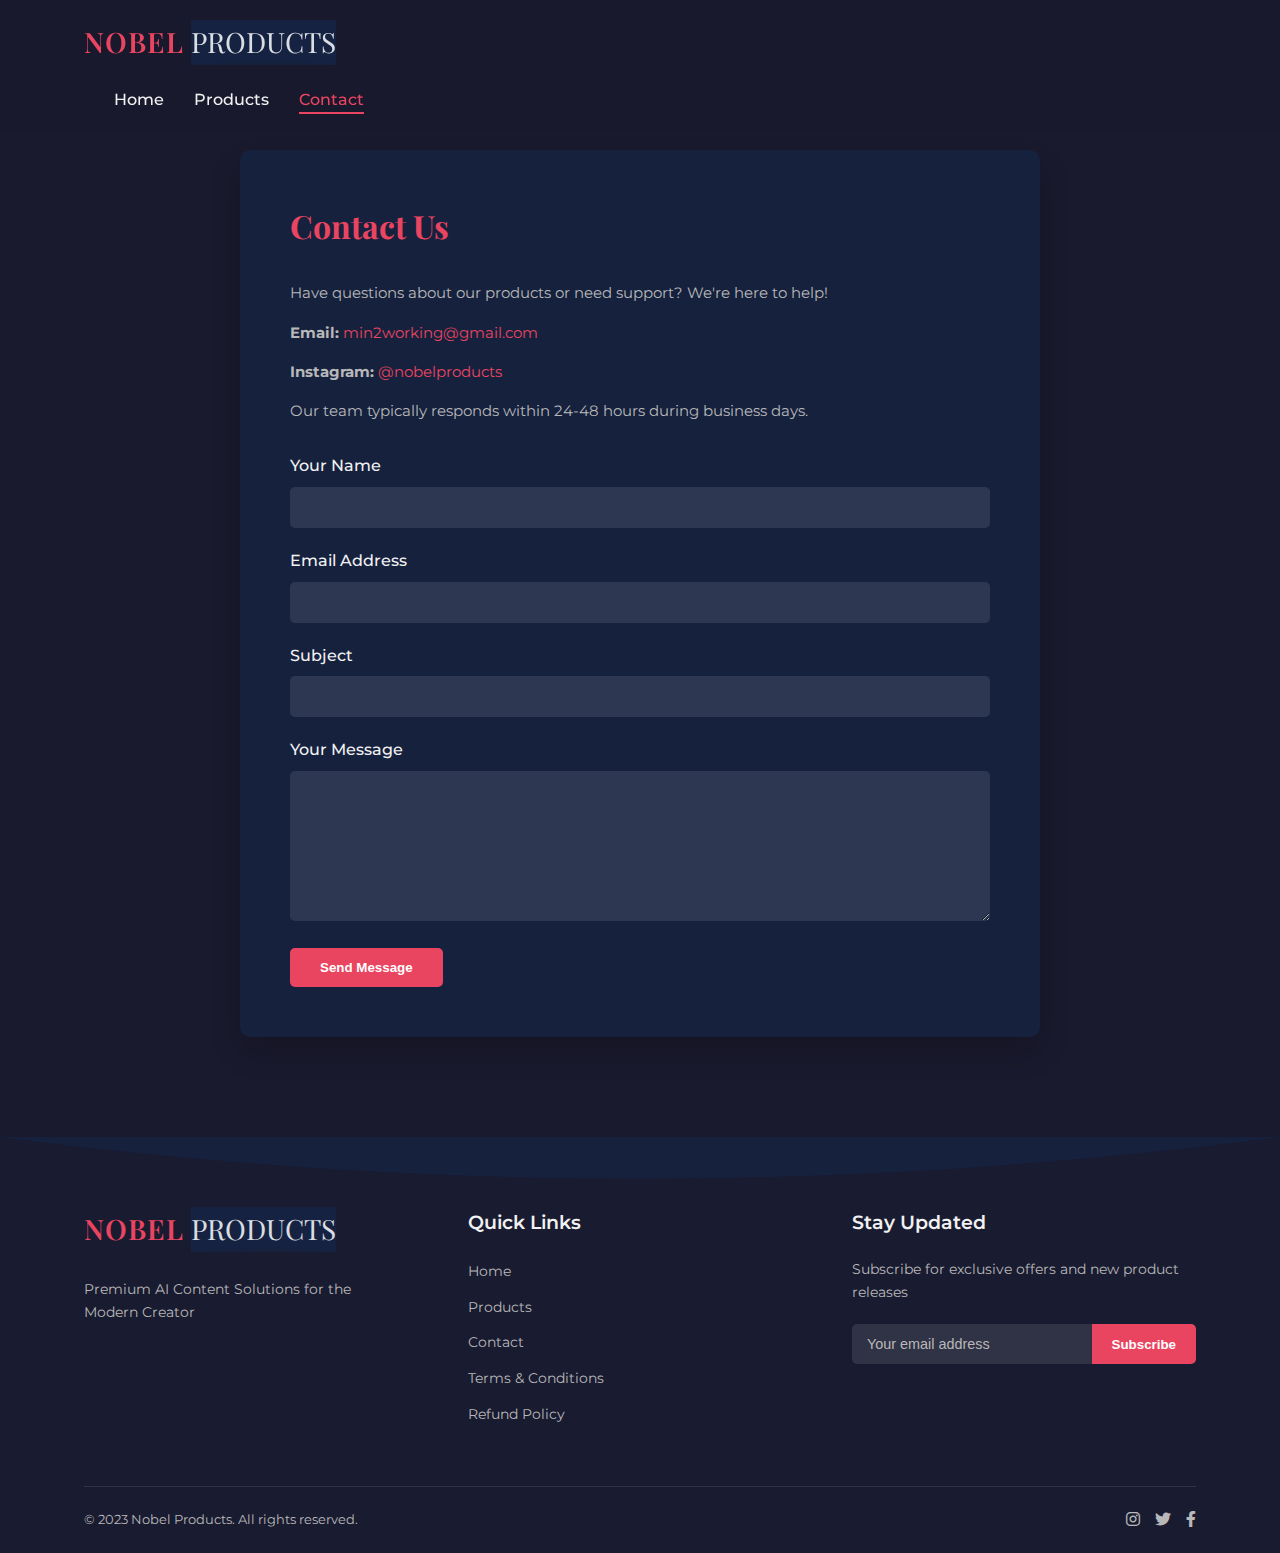
<file: contact.html>
<!DOCTYPE html>
<html lang="en">
<head>
    <meta charset="UTF-8">
    <meta name="viewport" content="width=device-width, initial-scale=1.0">
    <title>Contact Us | Nobel Products</title>
    <link rel="stylesheet" href="styles.css">
    <link href="https://fonts.googleapis.com/css2?family=Montserrat:wght@300;400;500;600;700&family=Playfair+Display:wght@400;500;600&display=swap" rel="stylesheet">
    <link rel="stylesheet" href="https://cdnjs.cloudflare.com/ajax/libs/font-awesome/6.0.0-beta3/css/all.min.css">
</head>
<body>
    <div class="preloader">
        <div class="atom">
            <div class="electron"></div>
            <div class="electron-alpha"></div>
            <div class="electron-omega"></div>
        </div>
    </div>

    <header>
        <div class="container">
            <div class="logo" id="logo">
                <span class="nobel">NOBEL</span>
                <span class="products">PRODUCTS</span>
            </div>
            <nav>
                <ul>
                    <li><a href="index.html">Home</a></li>
                    <li><a href="index.html#products">Products</a></li>
                    <li><a href="contact.html" class="active">Contact</a></li>
                </ul>
            </nav>
        </div>
    </header>

    <section class="contact-page">
        <div class="container">
            <div class="contact-content">
                <h2>Contact Us</h2>
                
                <div class="contact-info">
                    <p>Have questions about our products or need support? We're here to help!</p>
                    <p><strong>Email:</strong> <a href="mailto:min2working@gmail.com">min2working@gmail.com</a></p>
                    <p><strong>Instagram:</strong> <a href="https://instagram.com/nobelproducts" target="_blank">@nobelproducts</a></p>
                    <p>Our team typically responds within 24-48 hours during business days.</p>
                </div>
                
                <form class="contact-form">
                    <div class="form-group">
                        <label for="name">Your Name</label>
                        <input type="text" id="name" required>
                    </div>
                    <div class="form-group">
                        <label for="email">Email Address</label>
                        <input type="email" id="email" required>
                    </div>
                    <div class="form-group">
                        <label for="subject">Subject</label>
                        <input type="text" id="subject" required>
                    </div>
                    <div class="form-group">
                        <label for="message">Your Message</label>
                        <textarea id="message" required></textarea>
                    </div>
                    <button type="submit">Send Message</button>
                </form>
            </div>
        </div>
    </section>

    <footer>
        <div class="container">
            <div class="footer-content">
                <div class="footer-brand">
                    <div class="logo">
                        <span class="nobel">NOBEL</span>
                        <span class="products">PRODUCTS</span>
                    </div>
                    <p>Premium AI Content Solutions for the Modern Creator</p>
                </div>
                <div class="footer-links">
                    <h4>Quick Links</h4>
                    <ul>
                        <li><a href="index.html">Home</a></li>
                        <li><a href="index.html#products">Products</a></li>
                        <li><a href="contact.html">Contact</a></li>
                        <li><a href="terms.html">Terms & Conditions</a></li>
                        <li><a href="refund.html">Refund Policy</a></li>
                    </ul>
                </div>
                <div class="footer-newsletter">
                    <h4>Stay Updated</h4>
                    <p>Subscribe for exclusive offers and new product releases</p>
                    <form>
                        <input type="email" placeholder="Your email address">
                        <button type="submit">Subscribe</button>
                    </form>
                </div>
            </div>
            <div class="footer-bottom">
                <p>&copy; 2023 Nobel Products. All rights reserved.</p>
                <div class="social-links">
                    <a href="https://instagram.com/nobelproducts" target="_blank"><i class="fab fa-instagram"></i></a>
                    <a href="#"><i class="fab fa-twitter"></i></a>
                    <a href="#"><i class="fab fa-facebook-f"></i></a>
                </div>
            </div>
        </div>
    </footer>

    <script src="script.js"></script>
</body>
</html>
</file>
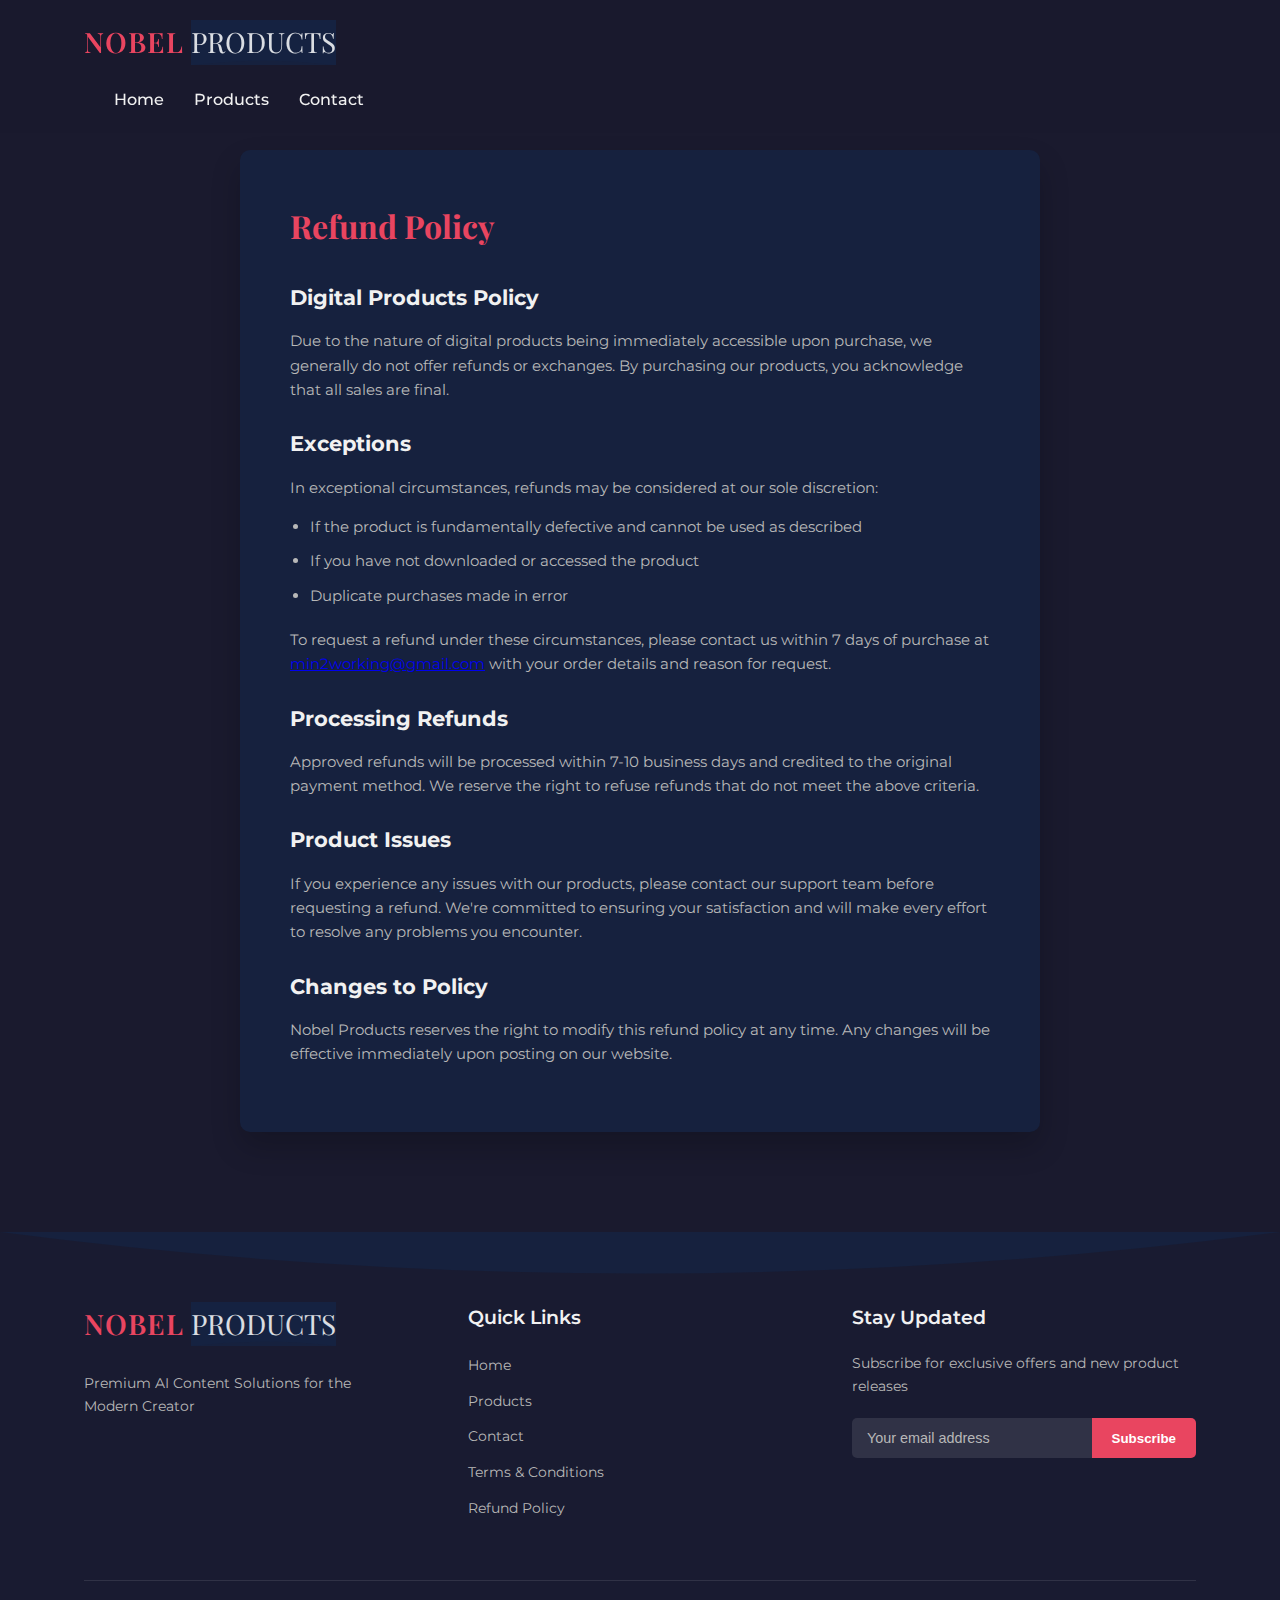
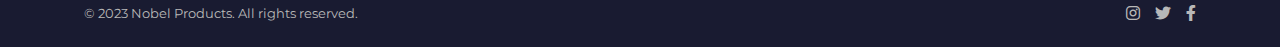
<file: refund.html>
<!DOCTYPE html>
<html lang="en">
<head>
    <meta charset="UTF-8">
    <meta name="viewport" content="width=device-width, initial-scale=1.0">
    <title>Refund Policy | Nobel Products</title>
    <link rel="stylesheet" href="styles.css">
    <link href="https://fonts.googleapis.com/css2?family=Montserrat:wght@300;400;500;600;700&family=Playfair+Display:wght@400;500;600&display=swap" rel="stylesheet">
    <link rel="stylesheet" href="https://cdnjs.cloudflare.com/ajax/libs/font-awesome/6.0.0-beta3/css/all.min.css">
</head>
<body>
    <div class="preloader">
        <div class="atom">
            <div class="electron"></div>
            <div class="electron-alpha"></div>
            <div class="electron-omega"></div>
        </div>
    </div>

    <header>
        <div class="container">
            <div class="logo" id="logo">
                <span class="nobel">NOBEL</span>
                <span class="products">PRODUCTS</span>
            </div>
            <nav>
                <ul>
                    <li><a href="index.html">Home</a></li>
                    <li><a href="index.html#products">Products</a></li>
                    <li><a href="contact.html">Contact</a></li>
                </ul>
            </nav>
        </div>
    </header>

    <section class="refund-page">
        <div class="container">
            <div class="refund-content">
                <h2>Refund Policy</h2>
                
                <h3>Digital Products Policy</h3>
                <p>Due to the nature of digital products being immediately accessible upon purchase, we generally do not offer refunds or exchanges. By purchasing our products, you acknowledge that all sales are final.</p>
                
                <h3>Exceptions</h3>
                <p>In exceptional circumstances, refunds may be considered at our sole discretion:</p>
                <ul>
                    <li>If the product is fundamentally defective and cannot be used as described</li>
                    <li>If you have not downloaded or accessed the product</li>
                    <li>Duplicate purchases made in error</li>
                </ul>
                <p>To request a refund under these circumstances, please contact us within 7 days of purchase at <a href="mailto:min2working@gmail.com">min2working@gmail.com</a> with your order details and reason for request.</p>
                
                <h3>Processing Refunds</h3>
                <p>Approved refunds will be processed within 7-10 business days and credited to the original payment method. We reserve the right to refuse refunds that do not meet the above criteria.</p>
                
                <h3>Product Issues</h3>
                <p>If you experience any issues with our products, please contact our support team before requesting a refund. We're committed to ensuring your satisfaction and will make every effort to resolve any problems you encounter.</p>
                
                <h3>Changes to Policy</h3>
                <p>Nobel Products reserves the right to modify this refund policy at any time. Any changes will be effective immediately upon posting on our website.</p>
            </div>
        </div>
    </section>

    <footer>
        <div class="container">
            <div class="footer-content">
                <div class="footer-brand">
                    <div class="logo">
                        <span class="nobel">NOBEL</span>
                        <span class="products">PRODUCTS</span>
                    </div>
                    <p>Premium AI Content Solutions for the Modern Creator</p>
                </div>
                <div class="footer-links">
                    <h4>Quick Links</h4>
                    <ul>
                        <li><a href="index.html">Home</a></li>
                        <li><a href="index.html#products">Products</a></li>
                        <li><a href="contact.html">Contact</a></li>
                        <li><a href="terms.html">Terms & Conditions</a></li>
                        <li><a href="refund.html">Refund Policy</a></li>
                    </ul>
                </div>
                <div class="footer-newsletter">
                    <h4>Stay Updated</h4>
                    <p>Subscribe for exclusive offers and new product releases</p>
                    <form>
                        <input type="email" placeholder="Your email address">
                        <button type="submit">Subscribe</button>
                    </form>
                </div>
            </div>
            <div class="footer-bottom">
                <p>&copy; 2023 Nobel Products. All rights reserved.</p>
                <div class="social-links">
                    <a href="https://instagram.com/nobelproducts" target="_blank"><i class="fab fa-instagram"></i></a>
                    <a href="#"><i class="fab fa-twitter"></i></a>
                    <a href="#"><i class="fab fa-facebook-f"></i></a>
                </div>
            </div>
        </div>
    </footer>

    <script src="script.js"></script>
</body>
</html>
</file>
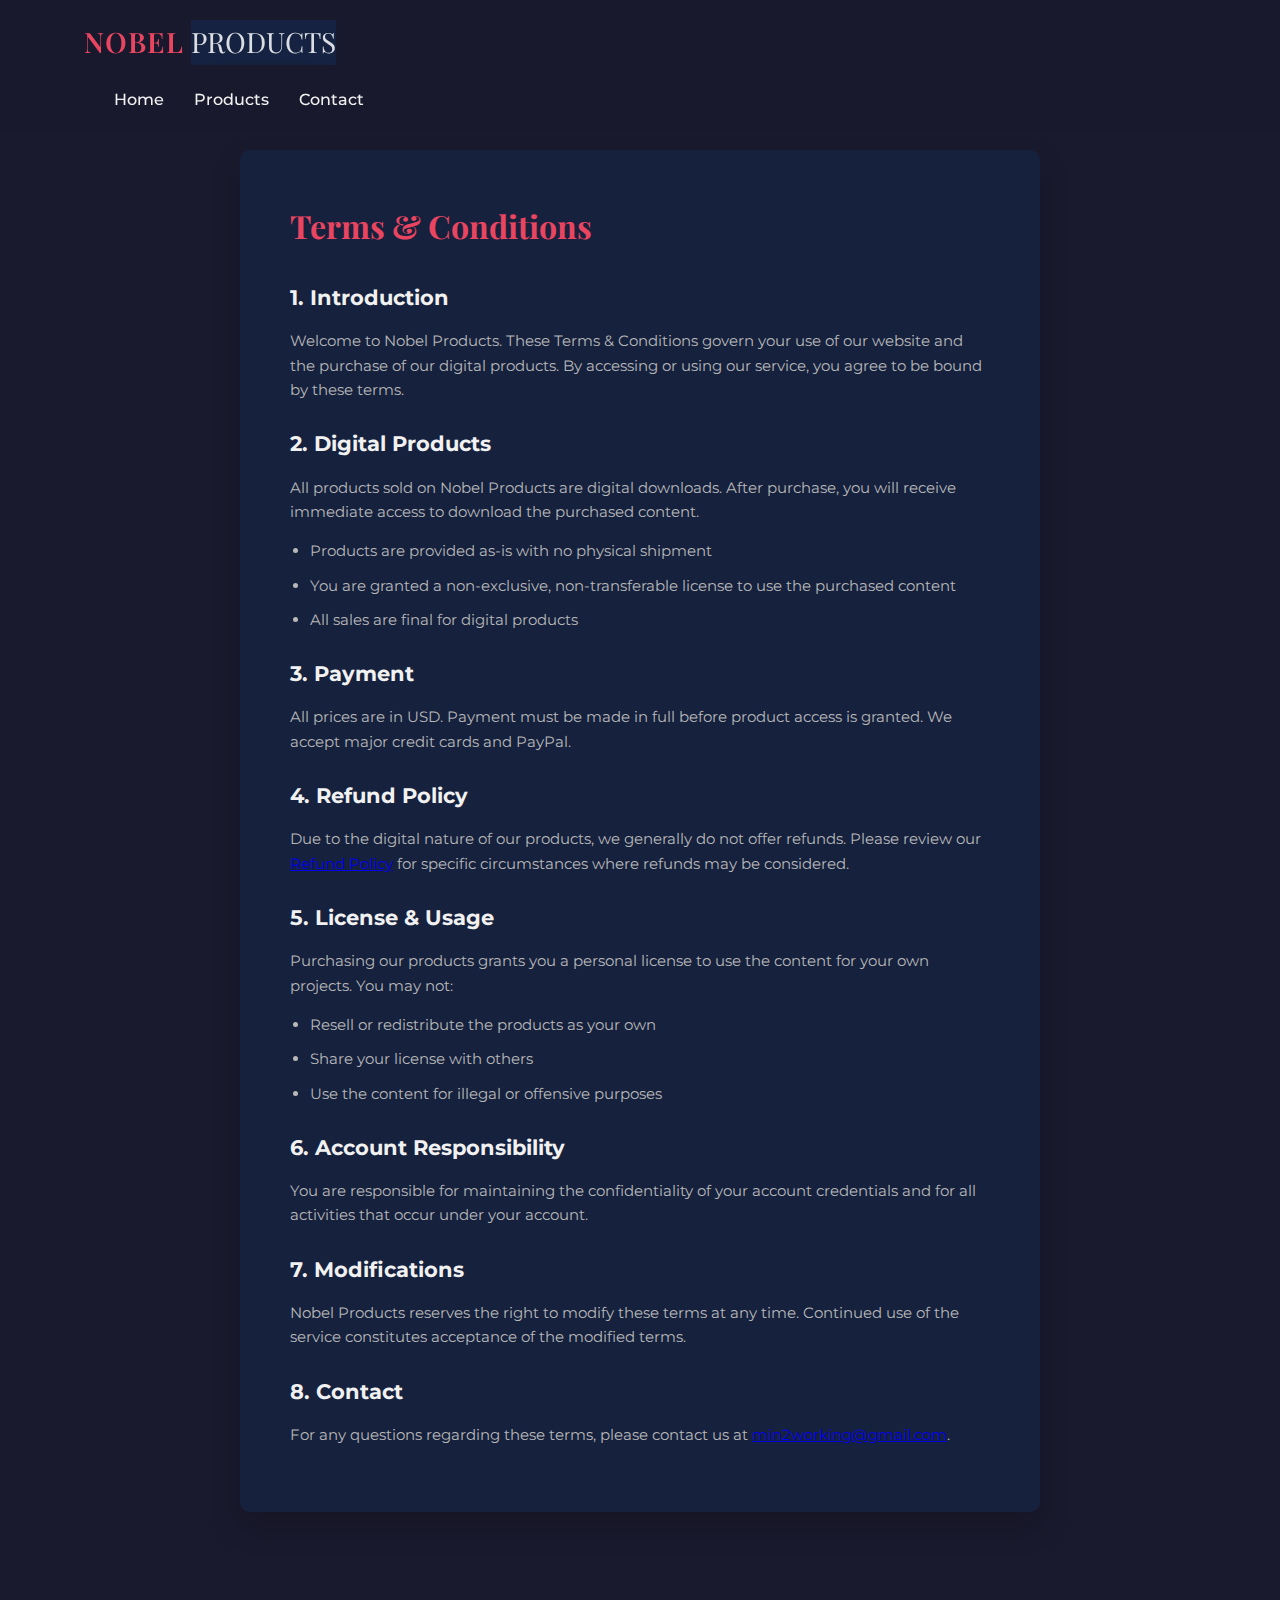
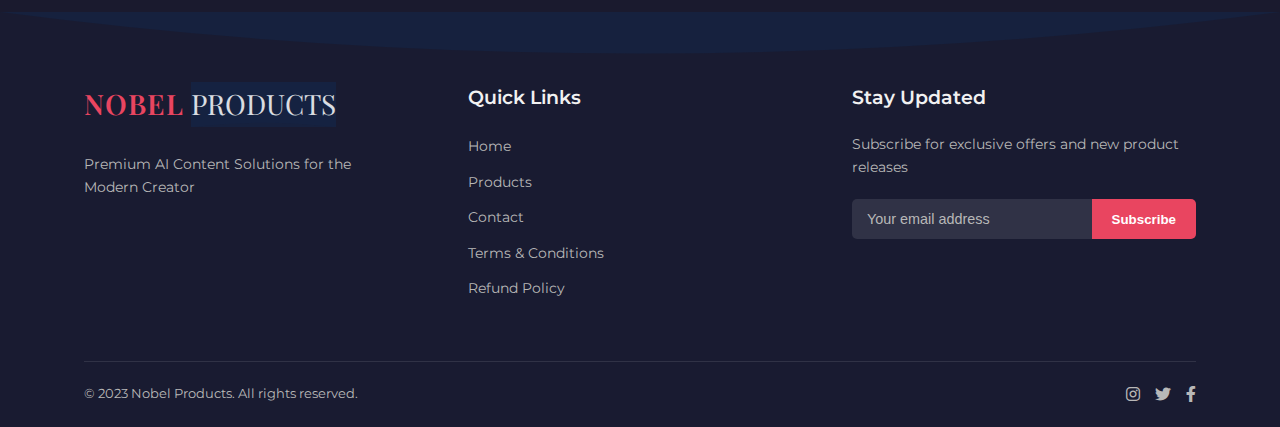
<file: terms.html>
<!DOCTYPE html>
<html lang="en">
<head>
    <meta charset="UTF-8">
    <meta name="viewport" content="width=device-width, initial-scale=1.0">
    <title>Terms & Conditions | Nobel Products</title>
    <link rel="stylesheet" href="styles.css">
    <link href="https://fonts.googleapis.com/css2?family=Montserrat:wght@300;400;500;600;700&family=Playfair+Display:wght@400;500;600&display=swap" rel="stylesheet">
    <link rel="stylesheet" href="https://cdnjs.cloudflare.com/ajax/libs/font-awesome/6.0.0-beta3/css/all.min.css">
</head>
<body>
    <div class="preloader">
        <div class="atom">
            <div class="electron"></div>
            <div class="electron-alpha"></div>
            <div class="electron-omega"></div>
        </div>
    </div>

    <header>
        <div class="container">
            <div class="logo" id="logo">
                <span class="nobel">NOBEL</span>
                <span class="products">PRODUCTS</span>
            </div>
            <nav>
                <ul>
                    <li><a href="index.html">Home</a></li>
                    <li><a href="index.html#products">Products</a></li>
                    <li><a href="contact.html">Contact</a></li>
                </ul>
            </nav>
        </div>
    </header>

    <section class="terms-page">
        <div class="container">
            <div class="terms-content">
                <h2>Terms & Conditions</h2>
                
                <h3>1. Introduction</h3>
                <p>Welcome to Nobel Products. These Terms & Conditions govern your use of our website and the purchase of our digital products. By accessing or using our service, you agree to be bound by these terms.</p>
                
                <h3>2. Digital Products</h3>
                <p>All products sold on Nobel Products are digital downloads. After purchase, you will receive immediate access to download the purchased content.</p>
                <ul>
                    <li>Products are provided as-is with no physical shipment</li>
                    <li>You are granted a non-exclusive, non-transferable license to use the purchased content</li>
                    <li>All sales are final for digital products</li>
                </ul>
                
                <h3>3. Payment</h3>
                <p>All prices are in USD. Payment must be made in full before product access is granted. We accept major credit cards and PayPal.</p>
                
                <h3>4. Refund Policy</h3>
                <p>Due to the digital nature of our products, we generally do not offer refunds. Please review our <a href="refund.html">Refund Policy</a> for specific circumstances where refunds may be considered.</p>
                
                <h3>5. License & Usage</h3>
                <p>Purchasing our products grants you a personal license to use the content for your own projects. You may not:</p>
                <ul>
                    <li>Resell or redistribute the products as your own</li>
                    <li>Share your license with others</li>
                    <li>Use the content for illegal or offensive purposes</li>
                </ul>
                
                <h3>6. Account Responsibility</h3>
                <p>You are responsible for maintaining the confidentiality of your account credentials and for all activities that occur under your account.</p>
                
                <h3>7. Modifications</h3>
                <p>Nobel Products reserves the right to modify these terms at any time. Continued use of the service constitutes acceptance of the modified terms.</p>
                
                <h3>8. Contact</h3>
                <p>For any questions regarding these terms, please contact us at <a href="mailto:min2working@gmail.com">min2working@gmail.com</a>.</p>
            </div>
        </div>
    </section>

    <footer>
        <div class="container">
            <div class="footer-content">
                <div class="footer-brand">
                    <div class="logo">
                        <span class="nobel">NOBEL</span>
                        <span class="products">PRODUCTS</span>
                    </div>
                    <p>Premium AI Content Solutions for the Modern Creator</p>
                </div>
                <div class="footer-links">
                    <h4>Quick Links</h4>
                    <ul>
                        <li><a href="index.html">Home</a></li>
                        <li><a href="index.html#products">Products</a></li>
                        <li><a href="contact.html">Contact</a></li>
                        <li><a href="terms.html">Terms & Conditions</a></li>
                        <li><a href="refund.html">Refund Policy</a></li>
                    </ul>
                </div>
                <div class="footer-newsletter">
                    <h4>Stay Updated</h4>
                    <p>Subscribe for exclusive offers and new product releases</p>
                    <form>
                        <input type="email" placeholder="Your email address">
                        <button type="submit">Subscribe</button>
                    </form>
                </div>
            </div>
            <div class="footer-bottom">
                <p>&copy; 2023 Nobel Products. All rights reserved.</p>
                <div class="social-links">
                    <a href="https://instagram.com/nobelproducts" target="_blank"><i class="fab fa-instagram"></i></a>
                    <a href="#"><i class="fab fa-twitter"></i></a>
                    <a href="#"><i class="fab fa-facebook-f"></i></a>
                </div>
            </div>
        </div>
    </footer>

    <script src="script.js"></script>
</body>
</html>
</file>
<file: styles.css>
:root {
    --primary-color: #1a1a2e;
    --secondary-color: #16213e;
    --accent-color: #0f3460;
    --highlight-color: #e94560;
    --text-color: #f1f1f1;
    --text-secondary: #b8b8b8;
    --card-bg: #16213e;
    --font-main: 'Montserrat', sans-serif;
    --font-heading: 'Playfair Display', serif;
}

* {
    margin: 0;
    padding: 0;
    box-sizing: border-box;
}

body {
    font-family: var(--font-main);
    background-color: var(--primary-color);
    color: var(--text-color);
    overflow-x: hidden;
    line-height: 1.6;
}

.preloader {
    position: fixed;
    top: 0;
    left: 0;
    width: 100%;
    height: 100%;
    background-color: var(--primary-color);
    display: flex;
    justify-content: center;
    align-items: center;
    z-index: 9999;
    transition: opacity 0.5s ease;
}

.atom {
    position: relative;
    width: 80px;
    height: 80px;
    border-radius: 50%;
    border: 2px solid var(--highlight-color);
    animation: rotate 3s linear infinite;
}

.electron, .electron-alpha, .electron-omega {
    position: absolute;
    width: 15px;
    height: 15px;
    background-color: var(--highlight-color);
    border-radius: 50%;
    top: -7.5px;
    left: 50%;
    transform: translateX(-50%);
}

.electron-alpha {
    animation: orbit-alpha 3s linear infinite;
}

.electron-omega {
    animation: orbit-omega 3s linear infinite;
}

@keyframes rotate {
    0% { transform: rotate(0deg); }
    100% { transform: rotate(360deg); }
}

@keyframes orbit-alpha {
    0% { transform: rotate(0deg) translateX(40px) rotate(0deg); }
    100% { transform: rotate(360deg) translateX(40px) rotate(-360deg); }
}

@keyframes orbit-omega {
    0% { transform: rotate(120deg) translateX(40px) rotate(-120deg); }
    100% { transform: rotate(480deg) translateX(40px) rotate(-480deg); }
}

.container {
    width: 90%;
    max-width: 1200px;
    margin: 0 auto;
    padding: 0 20px;
}

header {
    position: fixed;
    top: 0;
    left: 0;
    width: 100%;
    padding: 20px 0;
    z-index: 1000;
    transition: all 0.3s ease;
    background-color: rgba(26, 26, 46, 0.9);
    backdrop-filter: blur(10px);
}

header.scrolled {
    padding: 15px 0;
    box-shadow: 0 5px 20px rgba(0, 0, 0, 0.2);
}

.logo {
    display: flex;
    align-items: center;
    cursor: pointer;
}

.nobel {
    font-family: var(--font-heading);
    font-weight: 600;
    font-size: 28px;
    color: var(--highlight-color);
    letter-spacing: 1px;
    margin-bottom: 2%;
}

.products {
    font-family: var(--font-heading);
    font-weight: 400;
    font-size: 28px;
    color: var(--text-color);
    margin-left: 7px;
}

nav ul {
    display: flex;
    list-style: none;
}

nav ul li {
    margin-left: 30px;
}

nav ul li a {
    color: var(--text-color);
    text-decoration: none;
    font-weight: 500;
    font-size: 16px;
    transition: color 0.3s ease;
    position: relative;
}

nav ul li a:hover {
    color: var(--highlight-color);
}

nav ul li a.active {
    color: var(--highlight-color);
}

nav ul li a.active::after {
    content: '';
    position: absolute;
    bottom: -5px;
    left: 0;
    width: 100%;
    height: 2px;
    background-color: var(--highlight-color);
    animation: underline 0.3s ease forwards;
}

@keyframes underline {
    from { width: 0; }
    to { width: 100%; }
}

.hero {
    height: 100vh;
    display: flex;
    align-items: center;
    position: relative;
    overflow: hidden;
    background: linear-gradient(135deg, var(--primary-color) 0%, var(--secondary-color) 100%);
}

.hero::before {
    content: '';
    position: absolute;
    top: 0;
    left: 0;
    width: 100%;
    height: 100%;
    background: radial-gradient(circle at 20% 50%, rgba(233, 69, 96, 0.1) 0%, transparent 50%);
}

.hero-content {
    position: relative;
    z-index: 2;
    max-width: 600px;
}

.hero-title {
    font-family: var(--font-heading);
    font-size: 3.5rem;
    font-weight: 700;
    margin-bottom: 20px;
    line-height: 1.2;
    animation: fadeInUp 1s ease;
}

.hero-subtitle {
    font-size: 1.2rem;
    color: var(--text-secondary);
    margin-bottom: 40px;
    animation: fadeInUp 1s ease 0.2s forwards;
    opacity: 0;
}

.hero-stats {
    display: flex;
    margin-top: 50px;
    animation: fadeInUp 1s ease 0.4s forwards;
    opacity: 0;
}

.stat {
    margin-right: 40px;
    text-align: center;
}

.count {
    font-size: 2.5rem;
    font-weight: 700;
    color: var(--highlight-color);
    display: block;
    margin-bottom: 5px;
}

.stat span {
    font-size: 0.9rem;
    color: var(--text-secondary);
}

#particles-js {
    position: absolute;
    width: 100%;
    height: 100%;
    top: 0;
    left: 0;
    z-index: 1;
}

.section-title {
    font-family: var(--font-heading);
    font-size: 2.5rem;
    font-weight: 600;
    margin-bottom: 50px;
    text-align: center;
    position: relative;
    display: inline-block;
    left: 50%;
    transform: translateX(-50%);
}

.section-title::after {
    content: '';
    position: absolute;
    bottom: -10px;
    left: 0;
    width: 100%;
    height: 3px;
    background: linear-gradient(90deg, var(--highlight-color), transparent);
    border-radius: 3px;
}

.products {
    padding: 0px 0;
    background-color: var(--secondary-color);
    position: relative;
    margin-bottom: 2%;
}

.products::before {
    content: '';
    position: absolute;
    top: 0;
    left: 0;
    width: 100%;
    height: 100%;
    background: url('data:image/svg+xml;utf8,<svg xmlns="http://www.w3.org/2000/svg" viewBox="0 0 100 100" preserveAspectRatio="none"><path fill="rgba(15,52,96,0.1)" d="M0,0 L100,0 L100,100 Q50,80 0,100 Z"></path></svg>');
    background-size: 100% 100%;
    background-repeat: no-repeat;
    pointer-events: none;
}

.product-grid {
    display: grid;
    grid-template-columns: repeat(auto-fit, minmax(350px, 1fr));
    gap: 30px;
    margin-top: 50px;
}

.product-card {
    background-color: var(--card-bg);
    border-radius: 10px;
    overflow: hidden;
    box-shadow: 0 15px 30px rgba(0, 0, 0, 0.2);
    transition: transform 0.3s ease, box-shadow 0.3s ease;
    position: relative;
    opacity: 0;
    transform: translateY(30px);
    animation: fadeInUp 0.8s ease forwards;
}

.product-card:nth-child(1) {
    animation-delay: 0.2s;
}

.product-card:nth-child(2) {
    animation-delay: 0.4s;
}

.product-card:hover {
    transform: translateY(-10px);
    box-shadow: 0 20px 40px rgba(0, 0, 0, 0.3);
}

.product-image {
    position: relative;
    height: 0;
    padding-bottom: 56.25%; /* 16:9 aspect ratio */
    overflow: hidden;
}

.product-img {
    position: absolute;
    top: 0;
    left: 0;
    width: 100%;
    height: 100%;
    object-fit: cover;
    transition: transform 0.5s ease;
}

.product-card:hover .product-img {
    transform: scale(1.05);
}

.product-badge {
    position: absolute;
    top: 15px;
    right: 15px;
    background-color: var(--highlight-color);
    color: white;
    padding: 5px 15px;
    border-radius: 20px;
    font-size: 0.8rem;
    font-weight: 600;
    z-index: 2;
}

.product-content {
    padding: 25px;
}

.product-content h3 {
    font-size: 1.5rem;
    margin-bottom: 15px;
    font-weight: 600;
}

.product-description {
    color: var(--text-secondary);
    margin-bottom: 20px;
    font-size: 0.95rem;
}

.product-meta {
    display: flex;
    justify-content: space-between;
    margin-bottom: 20px;
    font-size: 0.85rem;
}

.rating {
    color: #ffc107;
}

.rating span {
    color: var(--text-secondary);
    margin-left: 5px;
}

.sales {
    color: var(--highlight-color);
}

.sales span {
    color: var(--text-secondary);
    margin-left: 5px;
}

.product-price {
    margin-bottom: 20px;
}

.original-price {
    text-decoration: line-through;
    color: var(--text-secondary);
    margin-right: 10px;
    font-size: 0.9rem;
}

.current-price {
    font-size: 1.5rem;
    font-weight: 700;
    color: var(--highlight-color);
}

.buy-now {
    width: 100%;
    padding: 15px;
    background-color: var(--highlight-color);
    color: white;
    border: none;
    border-radius: 5px;
    font-weight: 600;
    font-size: 1rem;
    cursor: pointer;
    transition: all 0.3s ease;
    position: relative;
    overflow: hidden;
}

.buy-now::before {
    content: '';
    position: absolute;
    top: 0;
    left: -100%;
    width: 100%;
    height: 100%;
    background: linear-gradient(90deg, transparent, rgba(255, 255, 255, 0.2), transparent);
    transition: 0.5s;
}

.buy-now:hover::before {
    left: 100%;
}

.buy-now:hover {
    background-color: #d63a56;
    box-shadow: 0 5px 15px rgba(233, 69, 96, 0.4);
}

.testimonials {
    padding: 100px 0;
    background-color: var(--primary-color);
    position: relative;
}

.testimonial-slider {
    display: flex;
    gap: 30px;
    overflow-x: auto;
    padding: 20px 0;
    scroll-snap-type: x mandatory;
    scrollbar-width: none;
}

.testimonial-slider::-webkit-scrollbar {
    display: none;
}

.testimonial-card {
    min-width: 350px;
    background-color: var(--card-bg);
    border-radius: 10px;
    padding: 30px;
    scroll-snap-align: start;
    box-shadow: 0 10px 20px rgba(0, 0, 0, 0.1);
    transition: transform 0.3s ease;
    position: relative;
    overflow: hidden;
}

.testimonial-card::before {
    content: '"';
    position: absolute;
    top: 20px;
    right: 30px;
    font-family: var(--font-heading);
    font-size: 5rem;
    color: rgba(233, 69, 96, 0.1);
    line-height: 1;
}

.testimonial-card:hover {
    transform: translateY(-10px);
}

.testimonial-content {
    margin-bottom: 25px;
    font-style: italic;
    position: relative;
    z-index: 2;
}

.testimonial-author {
    display: flex;
    align-items: center;
}

.author-image {
    width: 50px;
    height: 50px;
    border-radius: 50%;
    background-color: var(--accent-color);
    margin-right: 15px;
    background-image: url('https://randomuser.me/api/portraits/women/44.jpg');
    background-size: cover;
    background-position: center;
}

.testimonial-card:nth-child(2) .author-image {
    background-image: url('https://randomuser.me/api/portraits/men/32.jpg');
}

.testimonial-card:nth-child(3) .author-image {
    background-image: url('https://randomuser.me/api/portraits/women/68.jpg');
}

.author-info h4 {
    font-size: 1rem;
    margin-bottom: 5px;
}

.author-info span {
    font-size: 0.8rem;
    color: var(--text-secondary);
}

footer {
    background-color: var(--secondary-color);
    padding: 70px 0 0;
    position: relative;
}

footer::before {
    content: '';
    position: absolute;
    top: 0;
    left: 0;
    width: 100%;
    height: 100%;
    background: url('data:image/svg+xml;utf8,<svg xmlns="http://www.w3.org/2000/svg" viewBox="0 0 100 100" preserveAspectRatio="none"><path fill="rgba(26,26,46,0.8)" d="M0,100 L100,100 L100,0 Q50,20 0,0 Z"></path></svg>');
    background-size: 100% 100%;
    background-repeat: no-repeat;
    pointer-events: none;
}

.footer-content {
    display: grid;
    grid-template-columns: repeat(auto-fit, minmax(250px, 1fr));
    gap: 40px;
    margin-bottom: 50px;
    position: relative;
    z-index: 2;
}

.footer-brand {
    max-width: 300px;
}

.footer-brand .logo {
    margin-bottom: 20px;
}

.footer-brand p {
    color: var(--text-secondary);
    font-size: 0.9rem;
}

.footer-links h4 {
    font-size: 1.2rem;
    margin-bottom: 20px;
    font-weight: 600;
}

.footer-links ul {
    list-style: none;
}

.footer-links ul li {
    margin-bottom: 10px;
}

.footer-links ul li a {
    color: var(--text-secondary);
    text-decoration: none;
    transition: color 0.3s ease;
    font-size: 0.9rem;
}

.footer-links ul li a:hover {
    color: var(--highlight-color);
}

.footer-newsletter h4 {
    font-size: 1.2rem;
    margin-bottom: 20px;
    font-weight: 600;
}

.footer-newsletter p {
    color: var(--text-secondary);
    font-size: 0.9rem;
    margin-bottom: 20px;
}

.footer-newsletter form {
    display: flex;
}

.footer-newsletter input {
    flex: 1;
    padding: 12px 15px;
    border: none;
    border-radius: 5px 0 0 5px;
    background-color: rgba(255, 255, 255, 0.1);
    color: var(--text-color);
    font-size: 0.9rem;
}

.footer-newsletter input::placeholder {
    color: var(--text-secondary);
}

.footer-newsletter button {
    padding: 0 20px;
    background-color: var(--highlight-color);
    color: white;
    border: none;
    border-radius: 0 5px 5px 0;
    font-weight: 600;
    cursor: pointer;
    transition: background-color 0.3s ease;
}

.footer-newsletter button:hover {
    background-color: #d63a56;
}

.footer-bottom {
    border-top: 1px solid rgba(255, 255, 255, 0.1);
    padding: 20px 0;
    display: flex;
    justify-content: space-between;
    align-items: center;
    position: relative;
    z-index: 2;
}

.footer-bottom p {
    color: var(--text-secondary);
    font-size: 0.8rem;
}

.social-links {
    display: flex;
    gap: 15px;
}

.social-links a {
    color: var(--text-secondary);
    font-size: 1rem;
    transition: color 0.3s ease;
}

.social-links a:hover {
    color: var(--highlight-color);
}

@keyframes fadeInUp {
    from {
        opacity: 0;
        transform: translateY(30px);
    }
    to {
        opacity: 1;
        transform: translateY(0);
    }
}

/* Terms & Conditions Page */
.terms-page {
    padding: 150px 0 100px;
}

.terms-content {
    max-width: 800px;
    margin: 0 auto;
    background-color: var(--card-bg);
    padding: 50px;
    border-radius: 10px;
    box-shadow: 0 15px 30px rgba(0, 0, 0, 0.2);
}

.terms-content h2 {
    font-family: var(--font-heading);
    font-size: 2rem;
    margin-bottom: 30px;
    color: var(--highlight-color);
}

.terms-content h3 {
    font-size: 1.3rem;
    margin: 25px 0 15px;
    color: var(--text-color);
}

.terms-content p {
    margin-bottom: 15px;
    color: var(--text-secondary);
    font-size: 0.95rem;
}

.terms-content ul {
    margin-bottom: 20px;
    padding-left: 20px;
}

.terms-content ul li {
    margin-bottom: 10px;
    color: var(--text-secondary);
    font-size: 0.95rem;
}

/* Contact Page */
.contact-page {
    padding: 150px 0 100px;
}

.contact-content {
    max-width: 800px;
    margin: 0 auto;
    background-color: var(--card-bg);
    padding: 50px;
    border-radius: 10px;
    box-shadow: 0 15px 30px rgba(0, 0, 0, 0.2);
}

.contact-content h2 {
    font-family: var(--font-heading);
    font-size: 2rem;
    margin-bottom: 30px;
    color: var(--highlight-color);
}

.contact-info {
    margin-bottom: 30px;
}

.contact-info p {
    margin-bottom: 15px;
    color: var(--text-secondary);
    font-size: 0.95rem;
}

.contact-info a {
    color: var(--highlight-color);
    text-decoration: none;
    transition: color 0.3s ease;
}

.contact-info a:hover {
    text-decoration: underline;
}

.contact-form .form-group {
    margin-bottom: 20px;
}

.contact-form label {
    display: block;
    margin-bottom: 8px;
    font-weight: 500;
}

.contact-form input,
.contact-form textarea {
    width: 100%;
    padding: 12px 15px;
    border: none;
    border-radius: 5px;
    background-color: rgba(255, 255, 255, 0.1);
    color: var(--text-color);
    font-size: 0.95rem;
}

.contact-form textarea {
    min-height: 150px;
    resize: vertical;
}

.contact-form button {
    padding: 12px 30px;
    background-color: var(--highlight-color);
    color: white;
    border: none;
    border-radius: 5px;
    font-weight: 600;
    cursor: pointer;
    transition: background-color 0.3s ease;
}

.contact-form button:hover {
    background-color: #d63a56;
}

/* Refund Policy Page */
.refund-page {
    padding: 150px 0 100px;
}

.refund-content {
    max-width: 800px;
    margin: 0 auto;
    background-color: var(--card-bg);
    padding: 50px;
    border-radius: 10px;
    box-shadow: 0 15px 30px rgba(0, 0, 0, 0.2);
}

.refund-content h2 {
    font-family: var(--font-heading);
    font-size: 2rem;
    margin-bottom: 30px;
    color: var(--highlight-color);
}

.refund-content h3 {
    font-size: 1.3rem;
    margin: 25px 0 15px;
    color: var(--text-color);
}

.refund-content p {
    margin-bottom: 15px;
    color: var(--text-secondary);
    font-size: 0.95rem;
}

.refund-content ul {
    margin-bottom: 20px;
    padding-left: 20px;
}

.refund-content ul li {
    margin-bottom: 10px;
    color: var(--text-secondary);
    font-size: 0.95rem;
}

/* Responsive Styles */
@media (max-width: 992px) {
    .hero-title {
        font-size: 2.8rem;
    }
    
    .hero-subtitle {
        font-size: 1.1rem;
    }
}

@media (max-width: 768px) {
    header .container {
        flex-direction: column;
        text-align: center;
    }
    
    nav ul {
        margin-top: 20px;
        justify-content: center;
    }
    
    nav ul li {
        margin: 0 15px;
    }
    
    .hero-title {
        font-size: 2.2rem;
    }
    
    .hero-subtitle {
        font-size: 1rem;
    }
    
    .hero-stats {
        flex-direction: column;
        align-items: center;
    }
    
    .stat {
        margin: 0 0 20px 0;
    }
    
    .section-title {
        font-size: 2rem;
    }
    
    .terms-content,
    .contact-content,
    .refund-content {
        padding: 30px;
    }
}

@media (max-width: 576px) {
    .product-grid {
        grid-template-columns: 1fr;
    }
    
    .testimonial-card {
        min-width: 280px;
    }
    
    .footer-content {
        grid-template-columns: 1fr;
    }
    
    .footer-newsletter form {
        flex-direction: column;
    }
    
    .footer-newsletter input {
        border-radius: 5px;
        margin-bottom: 10px;
    }
    
    .footer-newsletter button {
        border-radius: 5px;
        padding: 12px;
    }
}
</file>
